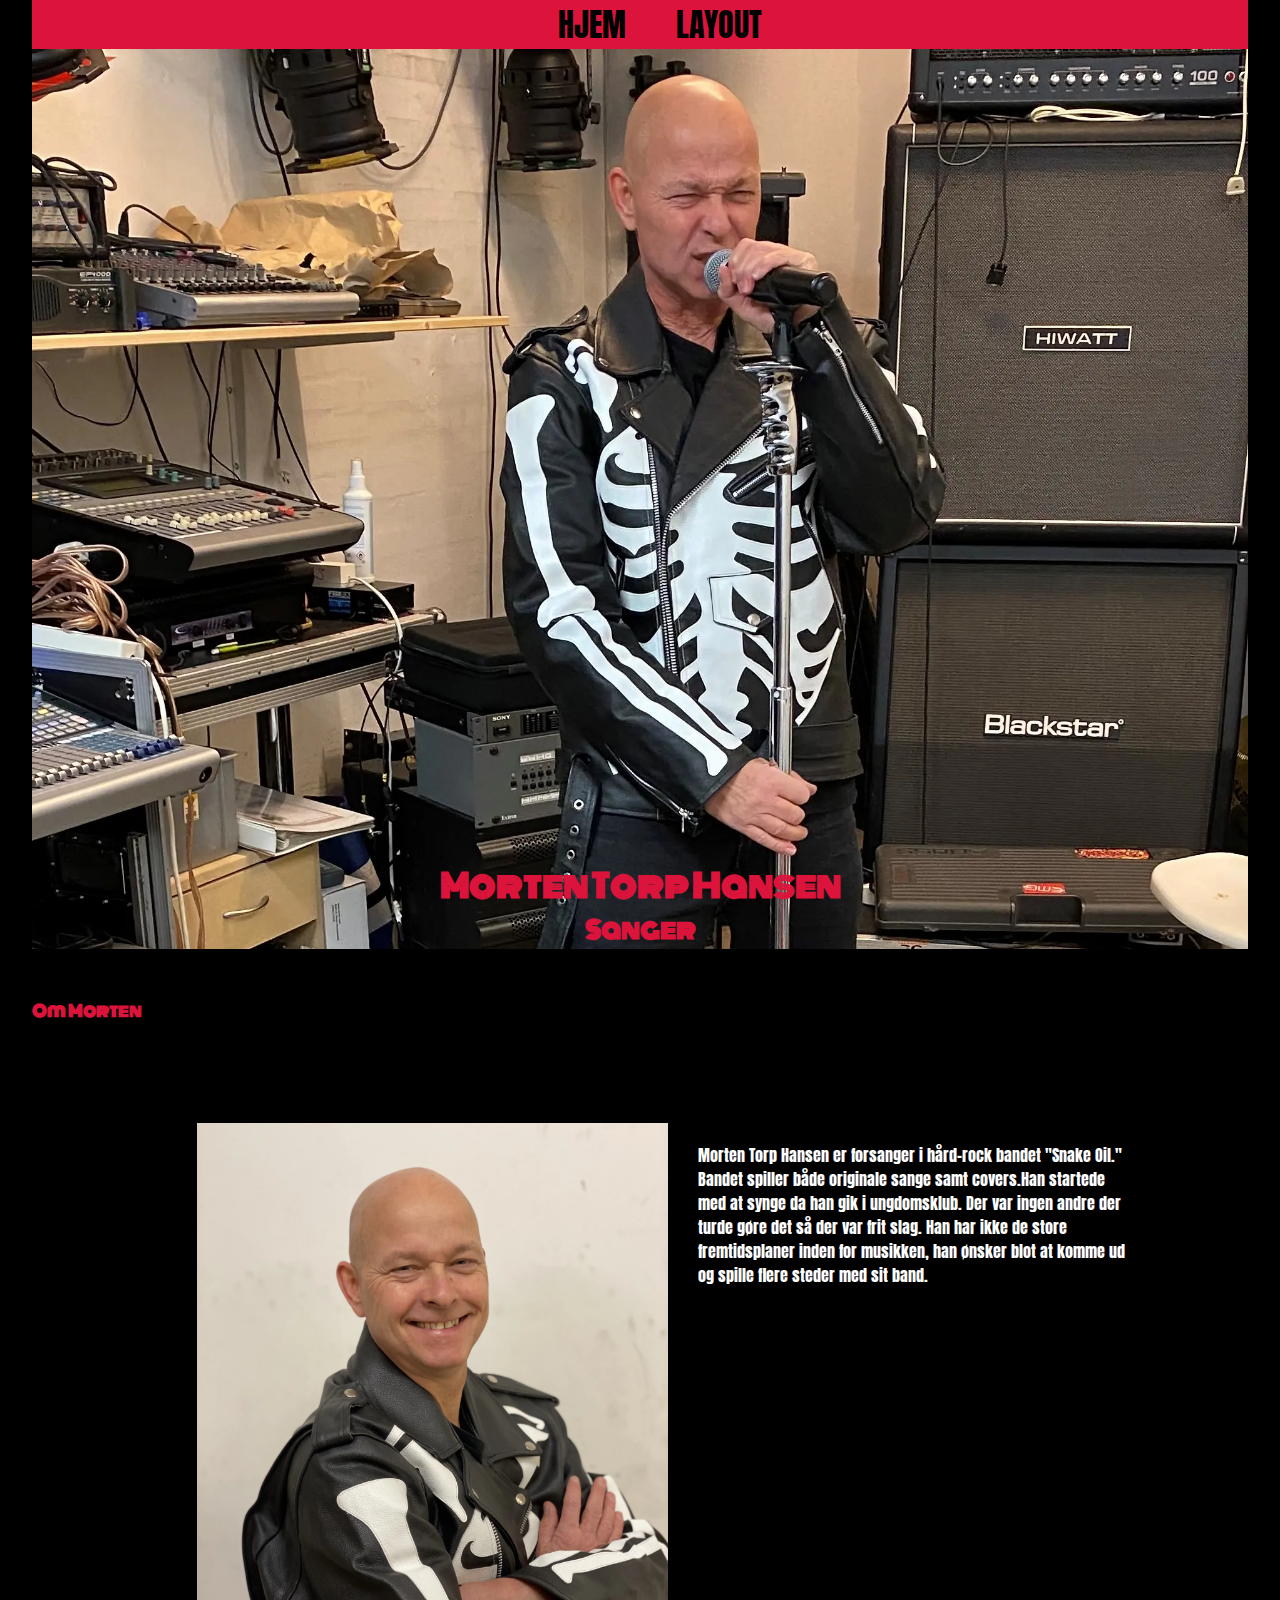
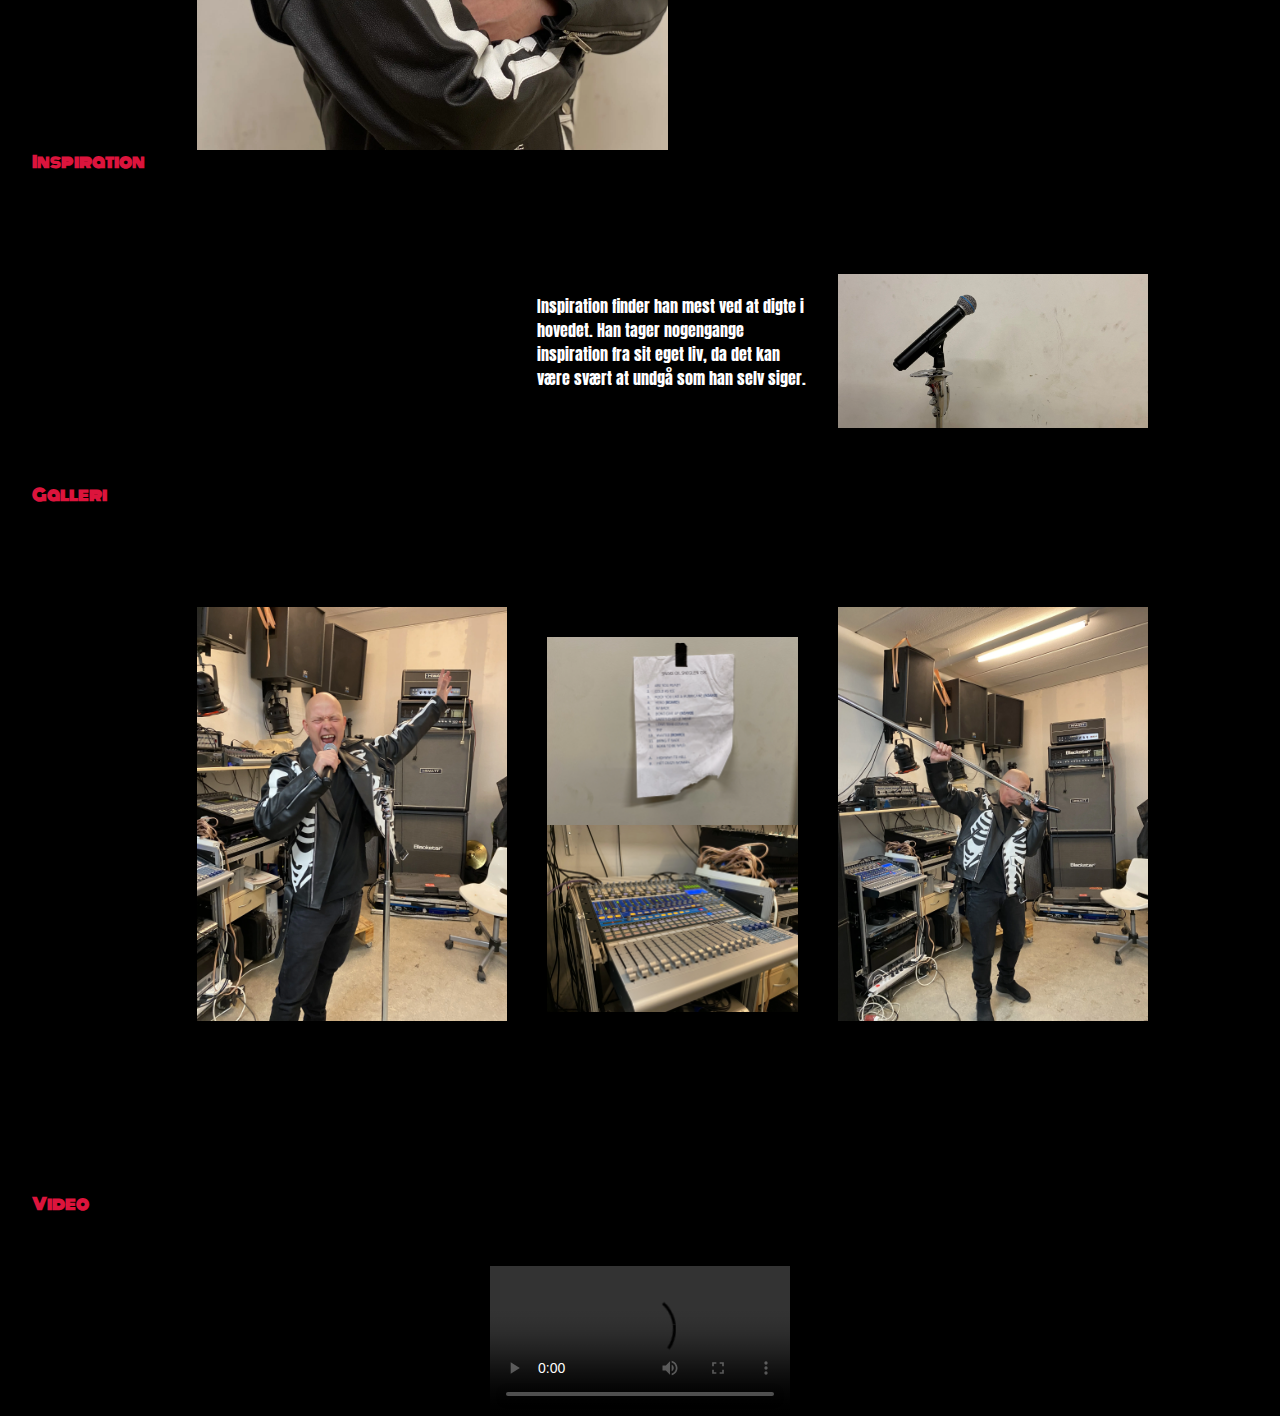
<file: index.html>
<!DOCTYPE html>
<html lang="en">
  <head>
    <meta charset="UTF-8" />
    <meta http-equiv="X-UA-Compatible" content="IE=edge" />
    <meta name="viewport" content="width=device-width, initial-scale=1.0" />
    <link rel="stylesheet" href="style.css" />
    <link rel="preconnect" href="https://fonts.googleapis.com" />
    <link rel="preconnect" href="https://fonts.gstatic.com" crossorigin />
    <link
      href="https://fonts.googleapis.com/css2?family=Anton&family=Monoton&family=Special+Elite&display=swap"
      rel="stylesheet"
    />
    <title>Forside</title>
  </head>
  <body>
    <header>
      <nav>
        <ul>
          <li><a href="index.html"> HJEM</a></li>
          <li><a href="layout.html">LAYOUT</a></li>
        </ul>
      </nav>
    </header>
    <main>
      <section id="first_section">
        <div class="section_wrapper">
          <h1>Morten Torp Hansen</h1>
          <h2>Sanger</h2>
        </div>
      </section>
      <section id="second_section">
        <h3>Om Morten</h3>
        <div class="section_wrapper">
          <div class="col">
            <img src="portraet.webp" alt="Billede af Morten" />
          </div>
          <div class="col_text">
            <p>
              Morten Torp Hansen er forsanger i hård-rock bandet "Snake Oil."
              Bandet spiller både originale sange samt covers.Han startede med
              at synge da han gik i ungdomsklub. Der var ingen andre der turde
              gøre det så der var frit slag. Han har ikke de store
              fremtidsplaner inden for musikken, han ønsker blot at komme ud og
              spille flere steder med sit band.
            </p>
          </div>
        </div>
      </section>
      <section id="third_section">
        <h3>Inspiration</h3>
        <div class="section_wrapper">
          <div class="col">
            <iframe
              width="560"
              height="315"
              src="https://www.youtube.com/embed/oAgBjIk06x4"
              title="YouTube video player"
              frameborder="0"
              allow="accelerometer; autoplay; clipboard-write; encrypted-media; gyroscope; picture-in-picture"
              allowfullscreen
            ></iframe>
          </div>
          <div class="col_text">
            <p>
              Inspiration finder han mest ved at digte i hovedet. Han tager
              nogengange inspiration fra sit eget liv, da det kan være svært at
              undgå som han selv siger.
            </p>
          </div>
          <div class="col">
            <img src="bred_format1.webp" alt="Billede af en mikrofon" />
          </div>
        </div>
      </section>
      <section id="fourth_section">
        <h3>Galleri</h3>
        <div class="section_wrapper">
          <div class="col_left">
            <img src="hoej_format.webp" alt="Billede af Morten i højformat" />
          </div>
          <div class="col_middle">
            <img src="setliste.webp" alt="billede af setliste" />
            <img src="mixer.webp" alt="Billede af mixer pult" />
          </div>
          <div class="col_right">
            <img
              src="mik_i_vejr.webp"
              alt="Morten tager mikrofon stangen i vejret"
            />
          </div>
        </div>
      </section>
      <section id="fifth_section">
        <h3>Video</h3>
        <div class="section_wrapper">
          <video
            controls
            src="https://matheahansen.dk/kea/05_indhold/01_pilot/pilot_projekt1/Interview%20med%20Morten.mp4"
          ></video>
        </div>
      </section>
    </main>
  </body>
</html>
</file>
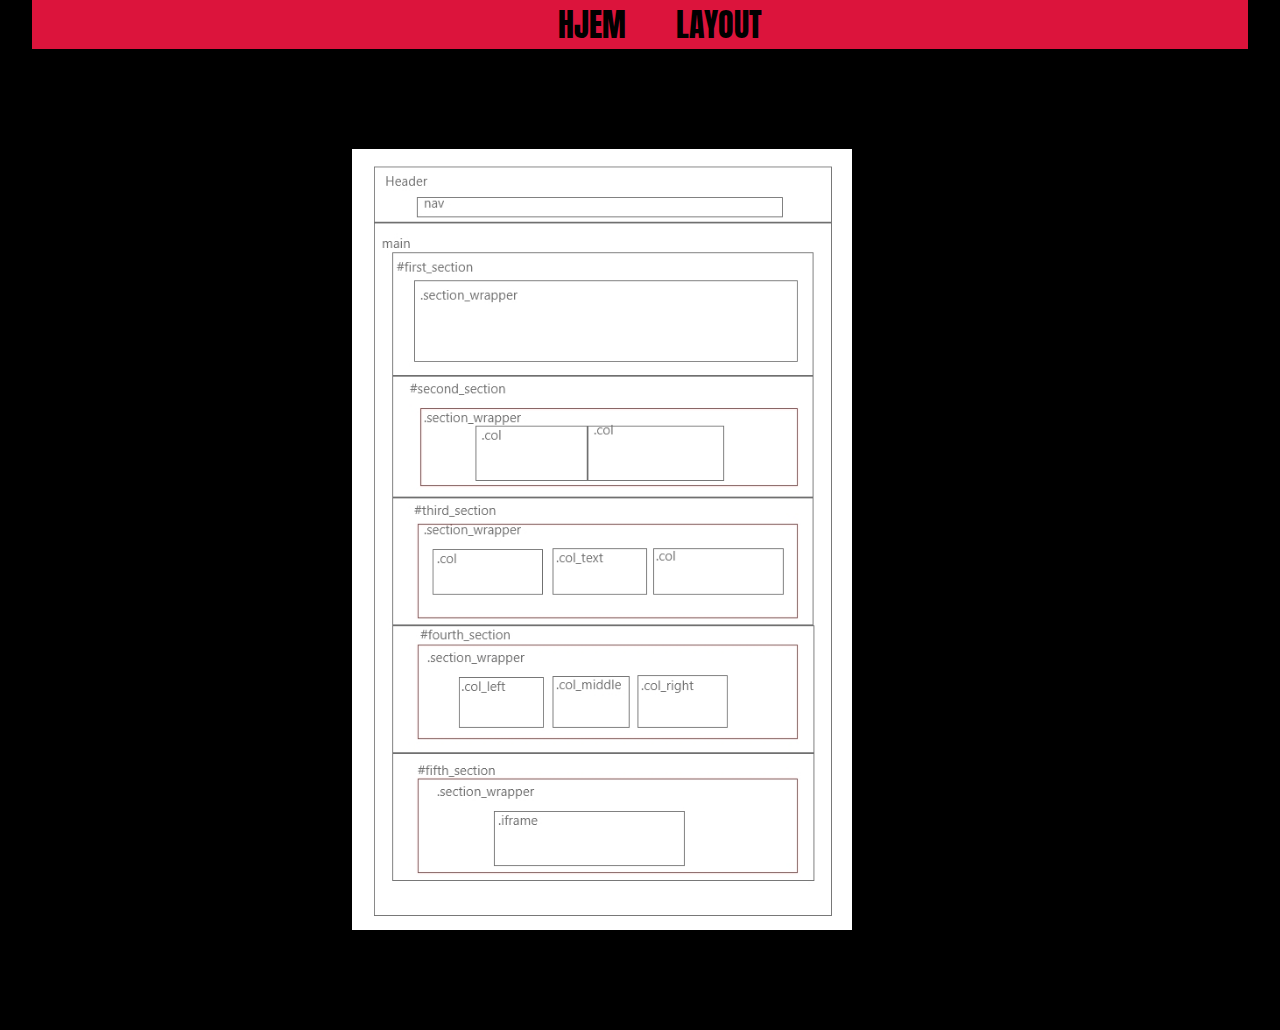
<file: layout.html>
<!DOCTYPE html>
<html lang="en">
  <head>
    <meta charset="UTF-8" />
    <meta http-equiv="X-UA-Compatible" content="IE=edge" />
    <meta name="viewport" content="width=device-width, initial-scale=1.0" />
    <link rel="preconnect" href="https://fonts.googleapis.com" />
    <link rel="preconnect" href="https://fonts.gstatic.com" crossorigin />
    <link
      href="https://fonts.googleapis.com/css2?family=Anton&display=swap"
      rel="stylesheet"
    />
    <link rel="stylesheet" href="style.css" />
    <title>Layout</title>
  </head>
  <body>
    <header>
      <nav>
        <ul>
          <li><a href="index.html">HJEM</a></li>
          <li><a href="layout.html">LAYOUT</a></li>
        </ul>
      </nav>
    </header>
    <section id="layout_section">
      <img src="layoutdiagram.jpg" alt="billede af layoutdiagram" />
    </section>
  </body>
</html>
</file>
<file: style.css>
* {
  box-sizing: border-box;
  margin: 0;
}
main {
  display: grid;
  grid-template-columns: 1fr;
}
@media (min-width: 800px) {
  #layout_section {
    display: grid;
    width: 500px;
    margin: 100px;
    margin-left: 320px;
  }
}

img,
video {
  display: block;
  width: 100%;
  height: auto;
}
header nav ul {
  display: flex;
  gap: 50px;
  list-style-type: none;
  background-color: crimson;
  font-family: "Anton", "sans-serif";
  justify-content: center;
  font-size: 1.5rem;
}
header {
  position: sticky;
  top: 0;
}

body {
  background-color: black;
  margin-left: 2rem;
  margin-right: 2rem;
}
h1 {
  font-size: 2rem;
  font-family: "Monoton", cursive;
  color: crimson;
}
h2 {
  font-size: 1.5rem;
  font-family: "Monoton", cursive;
  color: crimson;
}

h3 {
  font-size: 1rem;
  font-family: "Monoton", cursive;
  color: crimson;
  margin-top: 50px;
}

p {
  color: white;
  font-size: 1rem;
  text-align: left;
  font-family: "Anton", sans-serif;
  margin: 10px;
  padding: 10px;
}
#first_section {
  display: grid;
  place-content: flex-end;
  background-size: cover;
  background-image: url(baggrund1.webp);
  width: 100%;
  height: 100vh;
  background-position: 50% 25%;
  text-align: center;
  justify-content: center;
}
@media (min-width: 900px) {
  #second_section .section_wrapper {
    display: grid;
    grid-template-columns: 1fr 1fr;
    gap: 10px;
    margin: 100px;
    margin-bottom: -50px;
    margin-left: 165px;
    padding: 0px;
  }
}
@media (min-width: 900px) {
  #third_section .section_wrapper {
    display: grid;
    grid-template-columns: 1fr 1fr 1fr;
    grid-template-rows: 1fr;
    gap: 10px;
    margin: 100px;
    margin-bottom: -20px;
    margin-left: 165px;
    padding: 0px;
  }
}

@media (min-width: 900px) {
  #fourth_section .section_wrapper {
    display: grid;
    grid-template-columns: 1fr 1fr 1fr 1fr 2fr;
    grid-template-rows: 1fr;
    gap: 10px;
    margin-top: 10px;
    margin: 100px;
    margin-left: 165px;
    padding: 0px;
  }

  .col_left {
    grid-column: 1/3;
    grid-row: 1/2;
  }
  .col_middle {
    grid-column: 3/5;
    grid-row: 1/2;
    margin: 30px;
  }
  .col_right {
    grid-column: 5/7;
    grid-row: 1/2;
  }
}
#fifth_section .section_wrapper {
  display: grid;
  place-content: center;
  margin-top: 50px;
}
iframe {
  width: 100%;
  height: auto;
  aspect-ratio: 16/9;
}
a {
  font-family: "Anton", sans-serif;
  color: black;
  text-decoration: none;
  list-style: none;
  font-size: 2rem;
}
</file>
